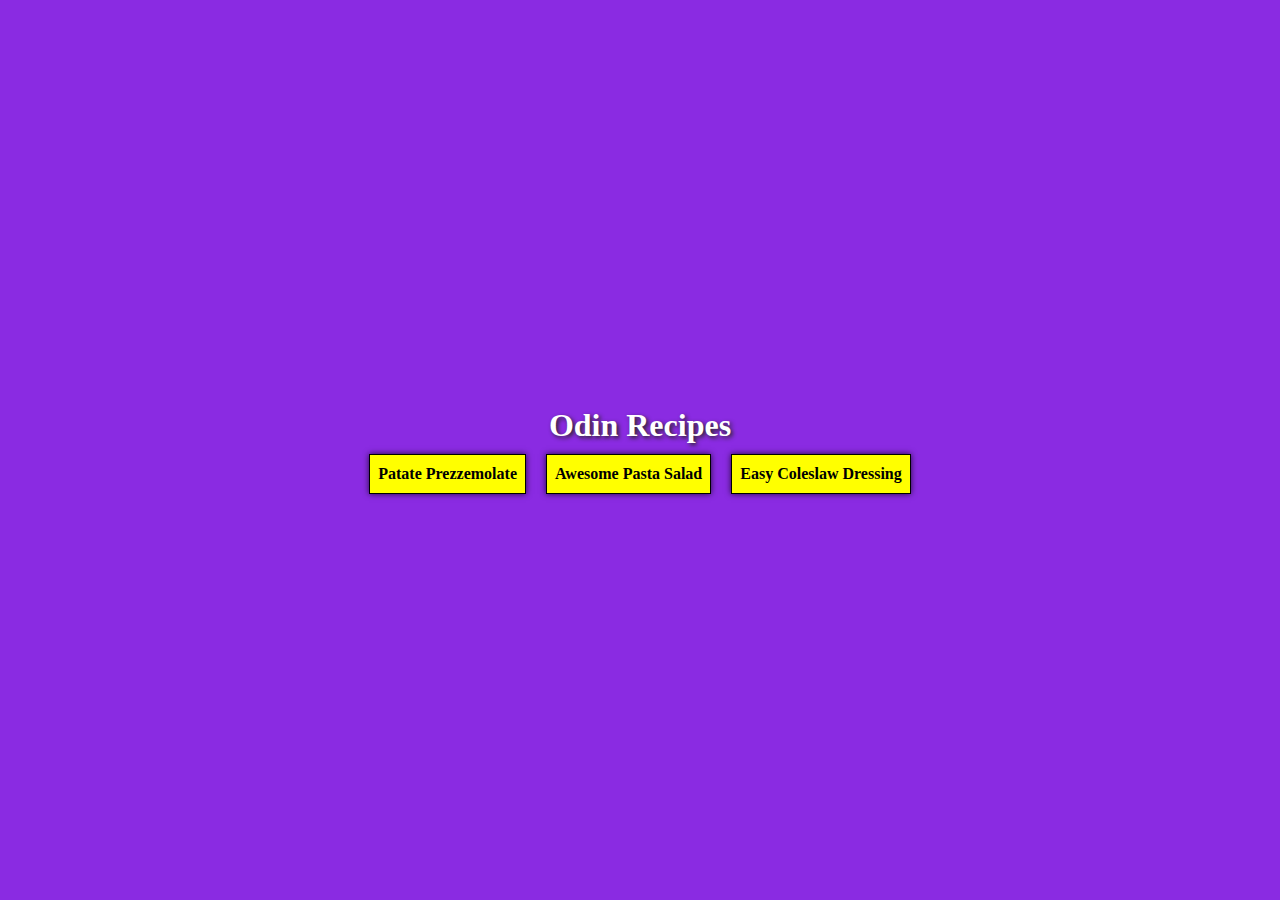
<file: index.html>
<!DOCTYPE html>
<html lang="en">
  <head>
    <meta charset="UTF-8" />
    <meta name="viewport" content="width=device-width, initial-scale=1.0" />
    <link rel="stylesheet" href="./main.css" />
    <title>Odin Recipes</title>
  </head>
  <body>
    <main style="text-align: justify; margin: 0 20px">
      <h1>Odin Recipes</h1>
      <ul>
        <li>
          <a href="recipes/patate-prezzemolate.html">Patate Prezzemolate</a>
        </li>
        <li><a href="recipes/pasta-salad.html">Awesome Pasta Salad</a></li>
        <li>
          <a href="recipes/coleslaw-dressing.html">Easy Coleslaw Dressing</a>
        </li>
      </ul>
    </main>
  </body>
</html>
</file>
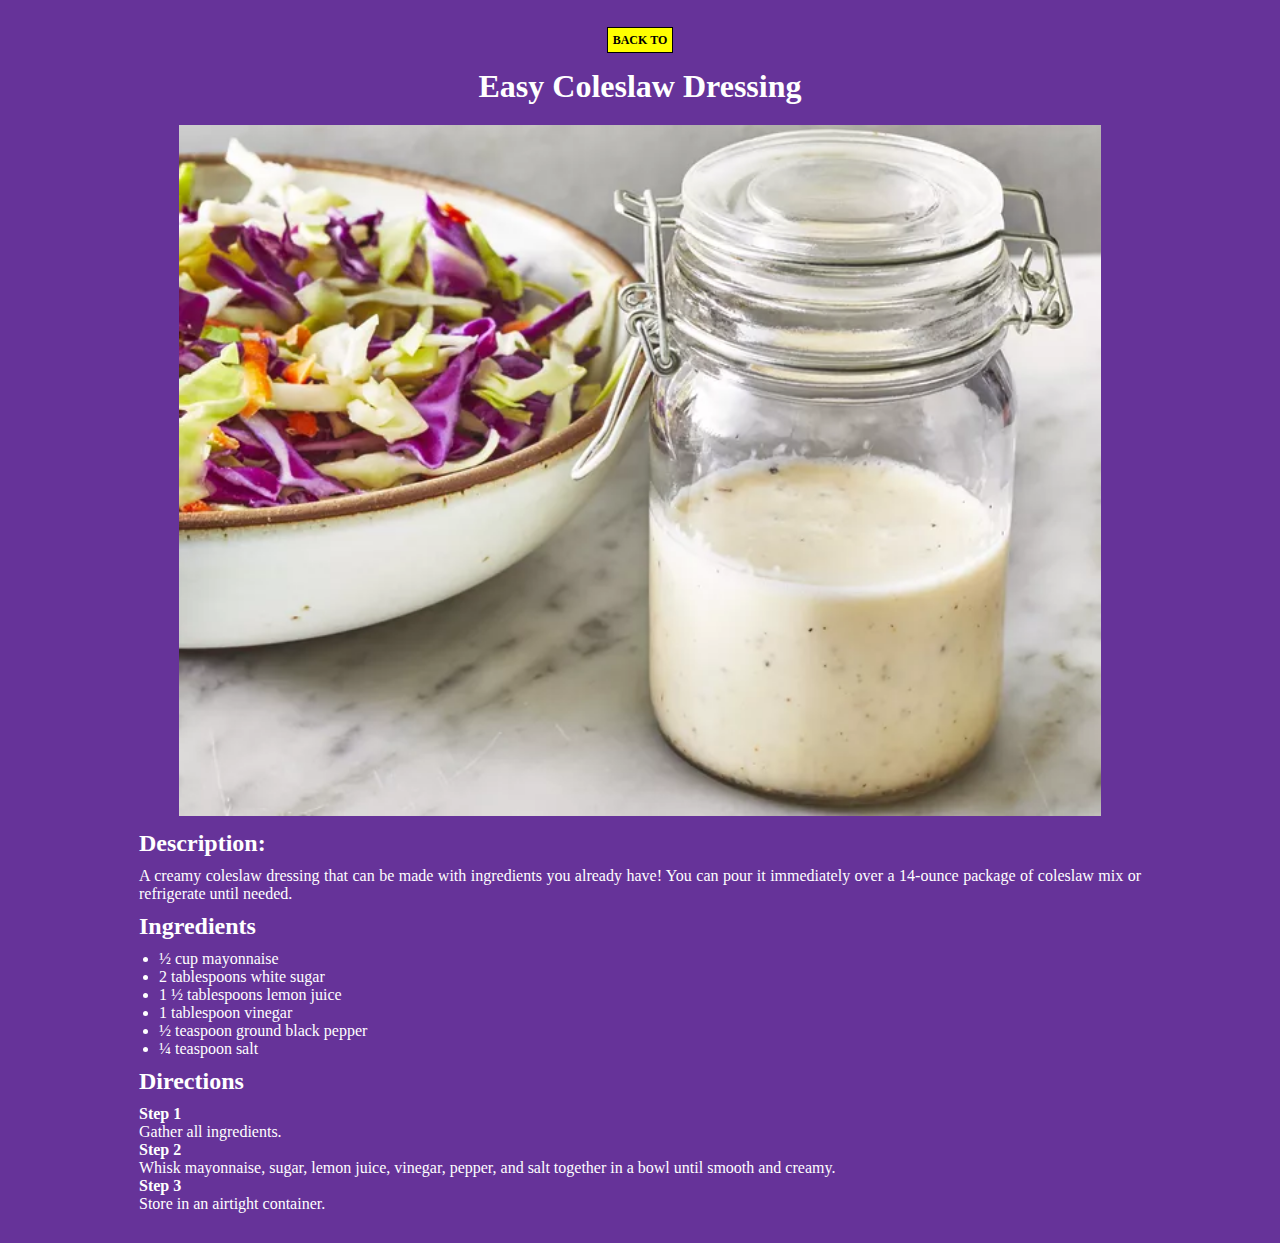
<file: recipes/coleslaw-dressing.html>
<!DOCTYPE html>
<html lang="en">
  <head>
    <meta charset="UTF-8" />
    <meta name="viewport" content="width=device-width, initial-scale=1.0" />
    <title>Easy Coleslaw Dressing</title>
    <link rel="stylesheet" href="./main.css" />
  </head>
  <body>
    <main>
      <a href="../index.html">Back To</a>
      <h1>Easy Coleslaw Dressing</h1>
      <img
        src="./images/coleslaw-dressing.webp"
        alt="Easy Coleslaw Dressing"
        width="400"
      />
      <h2>Description:</h2>
      <p>
        A creamy coleslaw dressing that can be made with ingredients you already
        have! You can pour it immediately over a 14-ounce package of coleslaw
        mix or refrigerate until needed.
      </p>
      <h2>Ingredients</h2>
      <ul>
        <li>½ cup mayonnaise</li>
        <li>2 tablespoons white sugar</li>
        <li>1 ½ tablespoons lemon juice</li>
        <li>1 tablespoon vinegar</li>
        <li>½ teaspoon ground black pepper</li>
        <li>¼ teaspoon salt</li>
      </ul>
      <h2>Directions</h2>
      <p><strong>Step 1</strong></p>
      <p>Gather all ingredients.</p>
      <p><strong>Step 2</strong></p>
      <p>
        Whisk mayonnaise, sugar, lemon juice, vinegar, pepper, and salt together
        in a bowl until smooth and creamy.
      </p>
      <p><strong>Step 3</strong></p>
      <p>Store in an airtight container.</p>
    </main>
  </body>
</html>
</file>
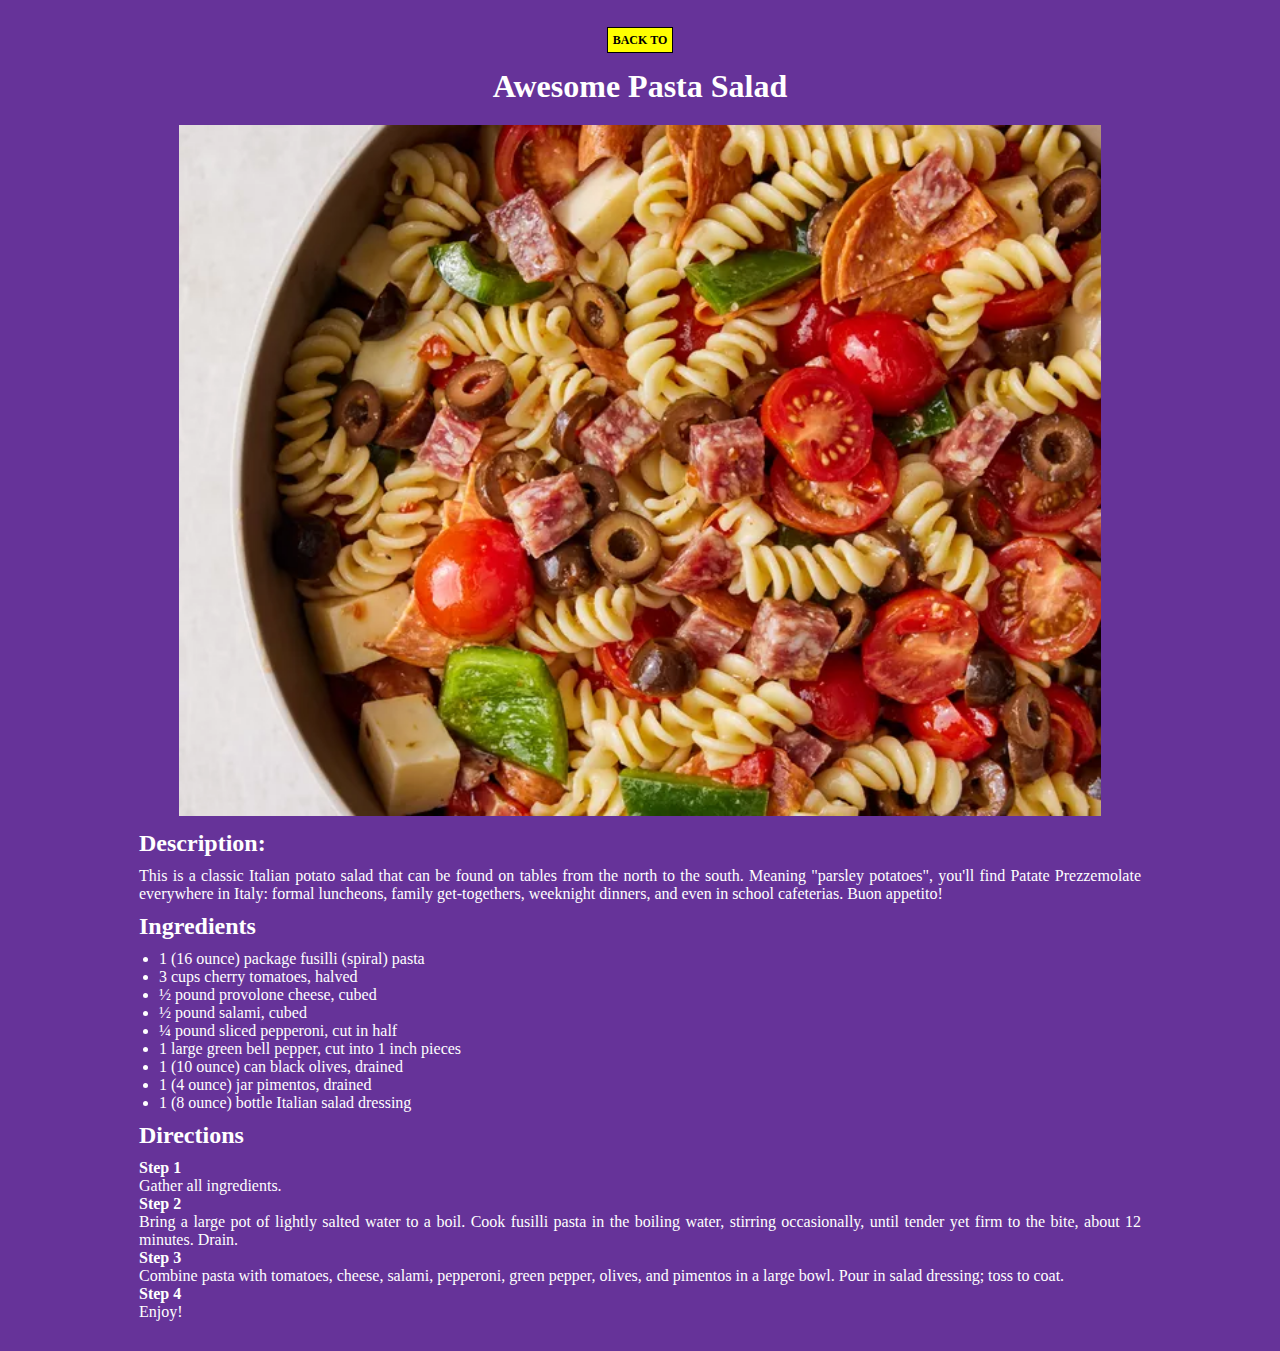
<file: recipes/pasta-salad.html>
<!DOCTYPE html>
<html lang="en">
  <head>
    <meta charset="UTF-8" />
    <meta name="viewport" content="width=device-width, initial-scale=1.0" />
    <title>Awesome Pasta Salad</title>
    <link rel="stylesheet" href="./main.css" />
  </head>
  <body>
    <main>
      <a href="../index.html">Back To</a>
      <h1>Awesome Pasta Salad</h1>
      <img
        src="./images/awesome-pasta-salad.webp"
        alt="pasta salad with vegetables and mayonnaise"
        width="400"
      />
      <h2>Description:</h2>
      <p>
        This is a classic Italian potato salad that can be found on tables from
        the north to the south. Meaning "parsley potatoes", you'll find Patate
        Prezzemolate everywhere in Italy: formal luncheons, family
        get-togethers, weeknight dinners, and even in school cafeterias. Buon
        appetito!
      </p>
      <h2>Ingredients</h2>
      <ul>
        <li>1 (16 ounce) package fusilli (spiral) pasta</li>
        <li>3 cups cherry tomatoes, halved</li>
        <li>½ pound provolone cheese, cubed</li>
        <li>½ pound salami, cubed</li>
        <li>¼ pound sliced pepperoni, cut in half</li>
        <li>1 large green bell pepper, cut into 1 inch pieces</li>
        <li>1 (10 ounce) can black olives, drained</li>
        <li>1 (4 ounce) jar pimentos, drained</li>
        <li>1 (8 ounce) bottle Italian salad dressing</li>
      </ul>
      <h2>Directions</h2>
      <p><strong>Step 1</strong></p>
      <p>Gather all ingredients.</p>
      <p><strong>Step 2</strong></p>
      <p>
        Bring a large pot of lightly salted water to a boil. Cook fusilli pasta
        in the boiling water, stirring occasionally, until tender yet firm to
        the bite, about 12 minutes. Drain.
      </p>
      <p><strong>Step 3</strong></p>
      <p>
        Combine pasta with tomatoes, cheese, salami, pepperoni, green pepper,
        olives, and pimentos in a large bowl. Pour in salad dressing; toss to
        coat.
      </p>
      <p><strong>Step 4</strong></p>
      <p>Enjoy!</p>
    </main>
  </body>
</html>
</file>
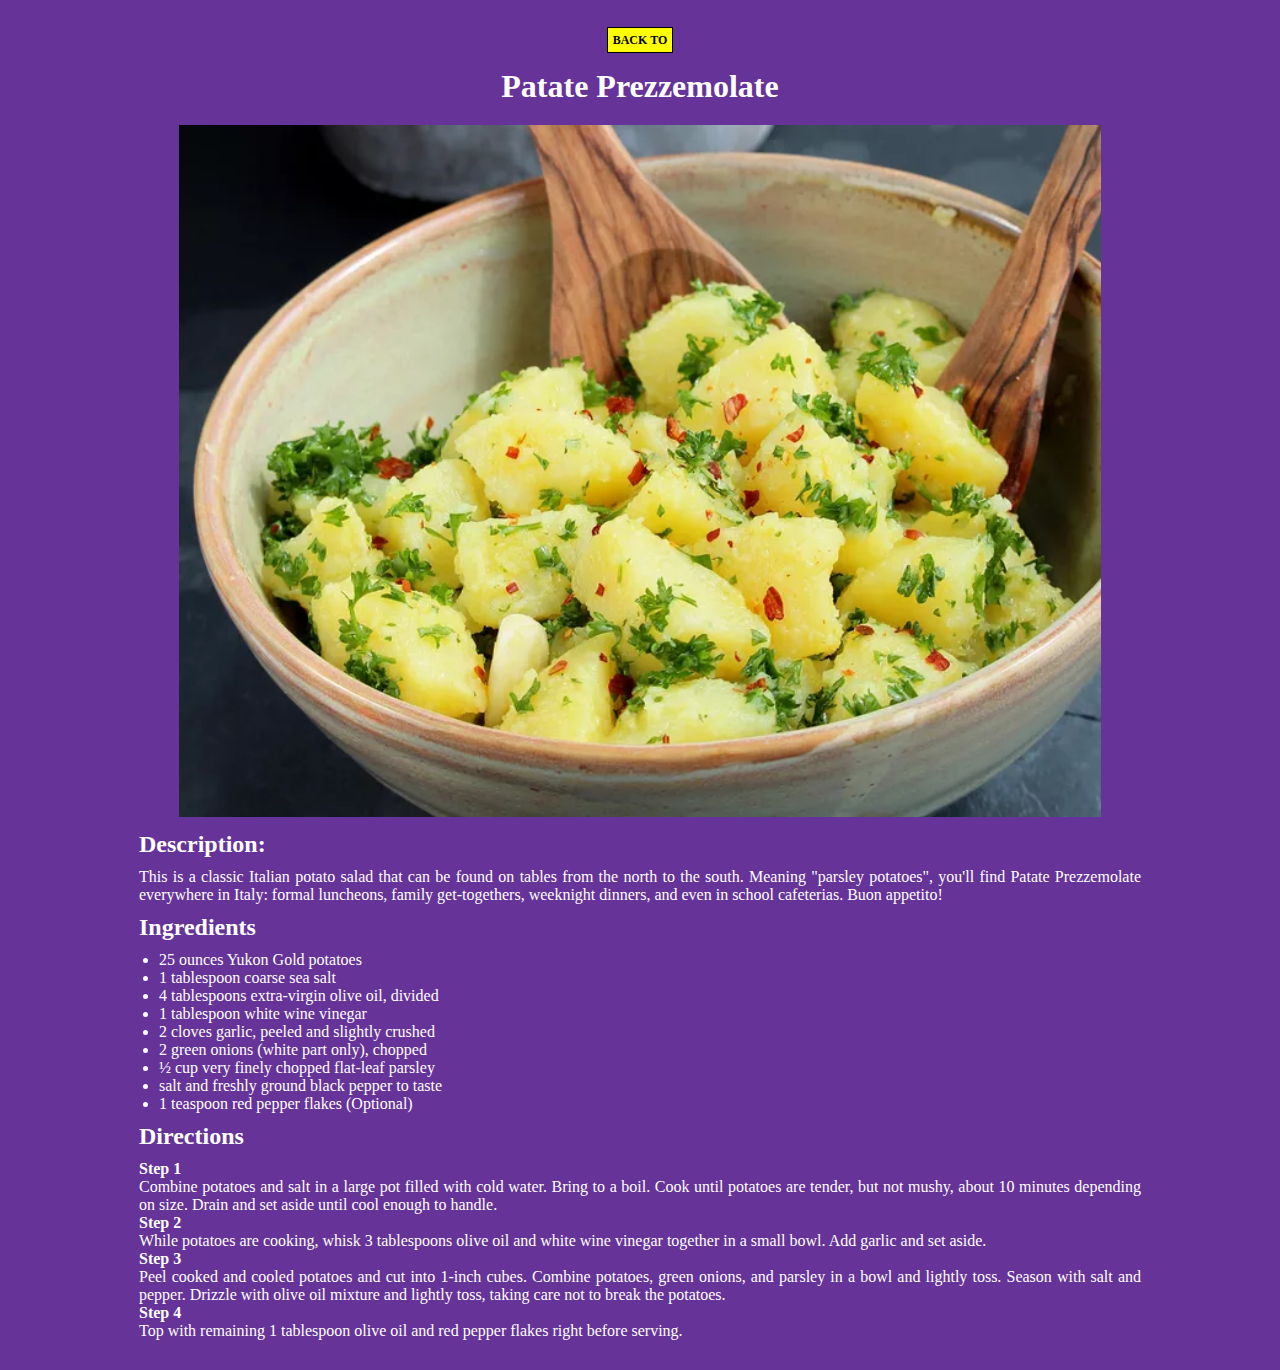
<file: recipes/patate-prezzemolate.html>
<!DOCTYPE html>
<html lang="en">
  <head>
    <meta charset="UTF-8" />
    <meta name="viewport" content="width=device-width, initial-scale=1.0" />
    <title>Patate Prezzemolate</title>
    <link rel="stylesheet" href="./main.css" />
  </head>
  <body>
    <main>
      <a href="../index.html">Back To</a>
      <h1>Patate Prezzemolate</h1>
      <img
        src="./images/Vegan-Italian-Potato-Salad.webp"
        alt="Italian style salted potatoes with vegetables and mayonnaise"
        width="400"
      />
      <h2>Description:</h2>
      <p>
        This is a classic Italian potato salad that can be found on tables from
        the north to the south. Meaning "parsley potatoes", you'll find Patate
        Prezzemolate everywhere in Italy: formal luncheons, family
        get-togethers, weeknight dinners, and even in school cafeterias. Buon
        appetito!
      </p>
      <h2>Ingredients</h2>
      <ul>
        <li>25 ounces Yukon Gold potatoes</li>
        <li>1 tablespoon coarse sea salt</li>
        <li>4 tablespoons extra-virgin olive oil, divided</li>
        <li>1 tablespoon white wine vinegar</li>
        <li>2 cloves garlic, peeled and slightly crushed</li>
        <li>2 green onions (white part only), chopped</li>
        <li>½ cup very finely chopped flat-leaf parsley</li>
        <li>salt and freshly ground black pepper to taste</li>
        <li>1 teaspoon red pepper flakes (Optional)</li>
      </ul>
      <h2>Directions</h2>
      <p><strong>Step 1</strong></p>
      <p>
        Combine potatoes and salt in a large pot filled with cold water. Bring
        to a boil. Cook until potatoes are tender, but not mushy, about 10
        minutes depending on size. Drain and set aside until cool enough to
        handle.
      </p>

      <p><strong>Step 2</strong></p>
      <p>
        While potatoes are cooking, whisk 3 tablespoons olive oil and white wine
        vinegar together in a small bowl. Add garlic and set aside.
      </p>

      <p><strong>Step 3</strong></p>
      <p>
        Peel cooked and cooled potatoes and cut into 1-inch cubes. Combine
        potatoes, green onions, and parsley in a bowl and lightly toss. Season
        with salt and pepper. Drizzle with olive oil mixture and lightly toss,
        taking care not to break the potatoes.
      </p>

      <p><strong>Step 4</strong></p>
      <p>
        Top with remaining 1 tablespoon olive oil and red pepper flakes right
        before serving.
      </p>
    </main>
  </body>
</html>
</file>
<file: main.css>
* {
  margin: 0;
  padding: 0;
  box-sizing: border-box;
  /* outline: 1px solid white; */
}

body {
  width: 100%;
  height: auto;
  background-color: blueviolet;
  color: white;
}
main {
  display: flex;
  flex-direction: column;
  justify-content: center;
  height: 100vh;
}
h1 {
  text-align: center;
  color: white;
  padding-bottom: 10px;

  text-shadow: 2px 2px 4px #272720;
}

ul {
  display: flex;
  justify-content: center;
  gap: 20px;
  list-style: none;
}

ul li {
  display: inline-block;
}

ul li a {
  display: inline-block;
  color: white;
  text-decoration: none;
  text-transform: capitalize;
  padding: 10px 8px;
  background-color: yellow;
  color: black;
  font-weight: bold;
  border: 1px solid black;
  -webkit-box-shadow: 0px 0px 6px 0px rgba(0, 0, 0, 0.75);
  -moz-box-shadow: 0px 0px 6px 0px rgba(0, 0, 0, 0.75);
  box-shadow: 0px 0px 6px 0px rgba(0, 0, 0, 0.75);
}

ul li a:hover {
  background-color: black;
  color: white;
}

ul li a:active {
  background-color: red;
}
</file>
<file: recipes/main.css>
* {
  margin: 0;
  padding: 0;
  box-sizing: border-box;
  /* outline: 1px solid red; */
}

body {
  background-color: rebeccapurple;
  color: white;
}

main {
  width: 90%;
  text-align: center;
  margin: 30px auto;
}

a {
  color: white;
  text-decoration: none;
  text-transform: uppercase;
  background-color: yellow;
  color: black;
  font-weight: bold;
  font-size: 12px;
  padding: 5px;
  border: 1px solid black;
}
a:hover {
  background-color: black;
  color: white;
}

a:active {
  background-color: red;
}
h1 {
  padding: 20px 0;
}
img {
  width: 80%;
}

h2 {
  text-align: left;
  margin: 10px 75px;
}

p {
  text-align: justify;
  margin: 0 75px;
}
ul {
  text-align: left;
  margin: 0 95px;
}
</file>
